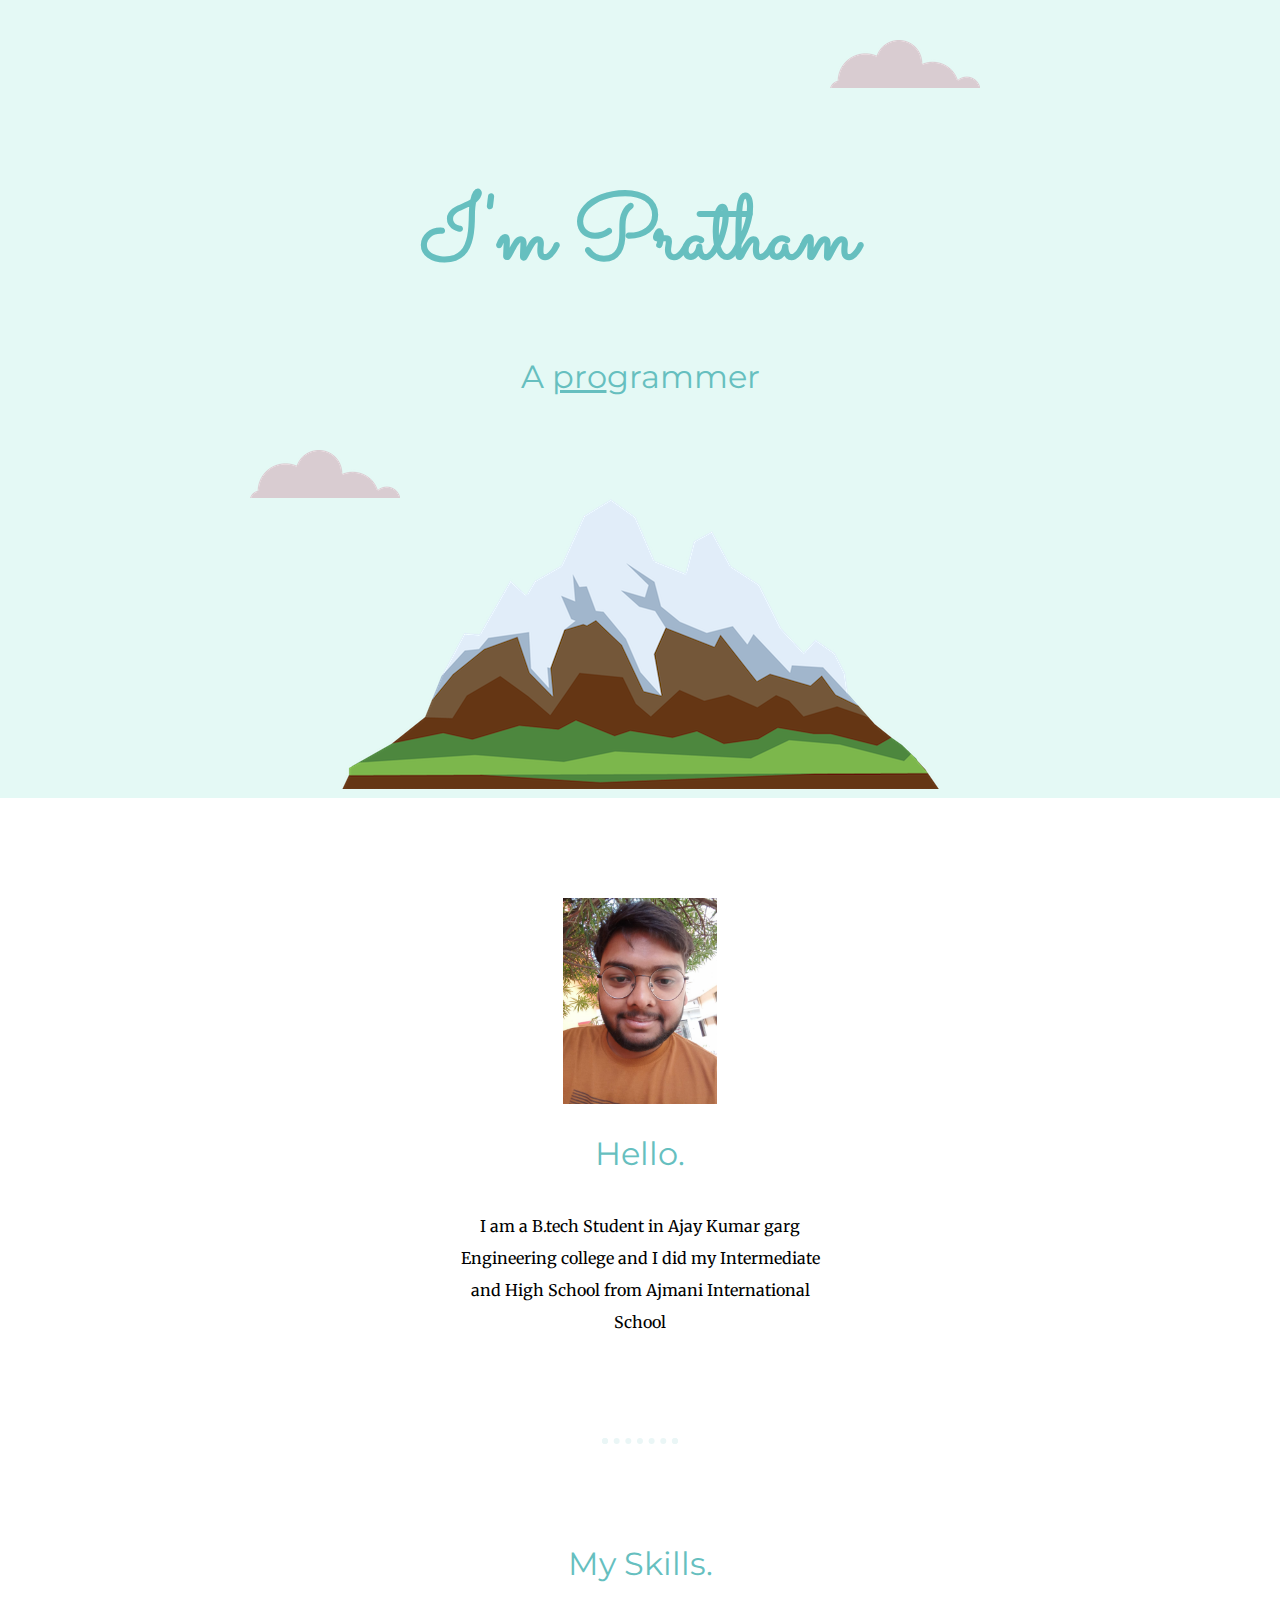
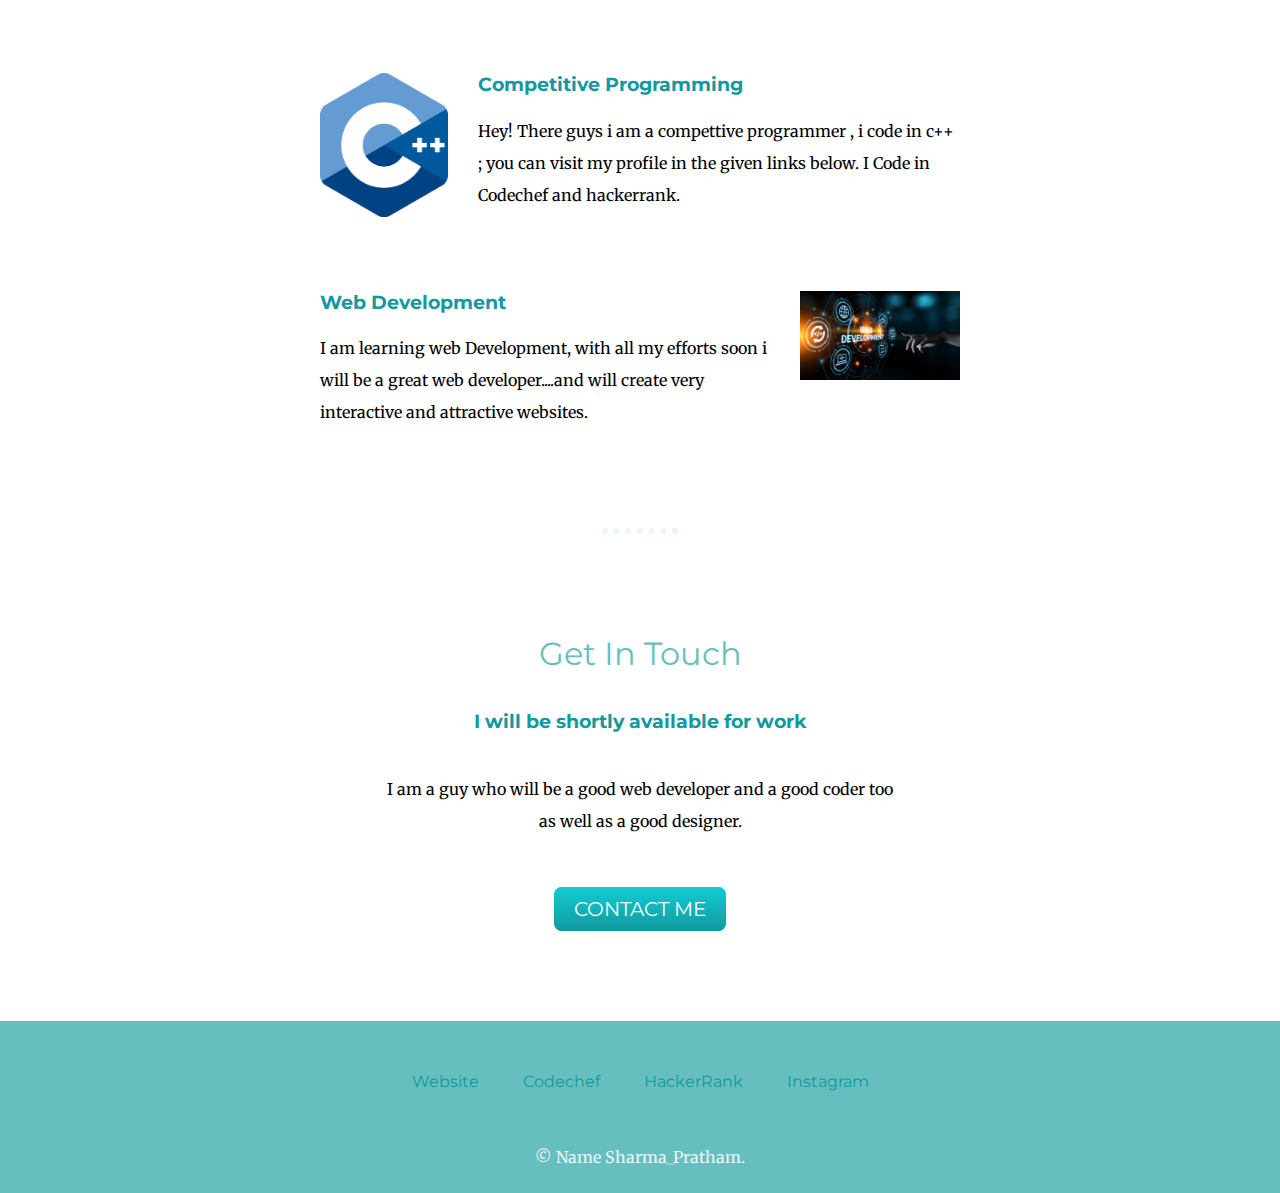
<file: index.html>
<!DOCTYPE html>
<html lang="en" dir="ltr">
  <head>
    <meta charset="utf-8">
    <title>MY WEBSITE</title>
    <link rel="stylesheet" href="styles.css">
    <link rel="icon" href="favicon.ico">
    <link rel="preconnect" href="https://fonts.googleapis.com">
<link rel="preconnect" href="https://fonts.gstatic.com" crossorigin>
<link href="https://fonts.googleapis.com/css2?family=Merriweather&family=Montserrat&family=Sacramento&display=swap" rel="stylesheet">
  </head>
  <body>
    <div class="top-container">
        <img class="top-cloud" src="cloud.png" alt="An image of cloud">
      <h1>I'm Pratham</h1>
      <h2>A <span class="pro">pro</span>grammer</h2>
    <img class="bottom-cloud" src="cloud.png" alt="An image of cloud">
    <img src="mountain.png" alt="An image of cloud">
  </div>

    <div class="middle-container">
      <div class="profile">
        <img src="IMAGES.jpeg" alt="An image of Mine" class="my-img">
        <h2>Hello.</h2>
        <p class="intro">I am a B.tech Student in Ajay Kumar garg Engineering college and I did my Intermediate and High School from Ajmani International School</p>
      </div>
      <hr>

      <div class="skills">

        <h2>My Skills.</h2>

        <div class="skill-row">
          <img class="code-img" src="c++.png" alt="An image of C++ logo" >
          <h3>Competitive Programming</h3>
          <p>Hey! There guys i am a compettive programmer , i code in c++ ; you can visit my profile in the given links below. I Code in Codechef and hackerrank. </p>
        </div>

        <div class="skill-row">
          <img class="Development-img" src="web-dev.jpg" alt="An image of Web D" >
          <h3>Web Development</h3>
          <p>I am learning web Development, with all my efforts soon i will be a great web developer....and will create very interactive and attractive websites.</p>
        </div>

      </div>
      <hr>
      <div class="contact-me">
        <h2>Get In Touch</h2>
        <h3>I will be shortly available for work</h3>
        <p class="contact-message">I am a guy who will be a good web developer and a good coder too as well as a good designer.</p>
        <a class="btn" href="mailto:coderguy2024@gmail.com">CONTACT ME</a>
      </div>
    </div>


    <div class="bottom-container">
      <a class="footer-link" href="https://pratham2024.github.io/cv/">Website</a>
      <a class="footer-link" href="">Codechef</a>
      <a class="footer-link" href="https://www.hackerrank.com/sharmapratham751">HackerRank</a>
      <a class="footer-link" href="https://www.instagram.com/sharma_pratham_02/">Instagram</a>
      <p class="copyright">© Name Sharma_Pratham.</p>
    </div>

  </body>
</html>
</file>
<file: styles.css>
.top-container{
  background-color:#E4F9F5;
  position:relative;
  padding-top:100px;
  font-size: 200%;
}
.middle-container{
  margin:100px auto;
}

body{
  /* background-color: #FEFBE7; */
  margin:0;
  padding: 0;
  text-align: center;
font-family: 'Merriweather', serif;

}

h1{
  font-size: 5.625rem;
  margin:50px auto 0 auto;
  font-family: 'Sacramento', cursive;
  color: #66BFBF;
  line-height: 2;
  /* 16 px =100% =1em in font-size   90px=5.625em=562.5% */
  /* px static size hai change nai hota...or ye em % dynamic size hai change ho jate hai */
  /* agr body mai size badhayenge to..h1 mai add hoke badhega!! */
}

h2{
  font-size: 2rem;
  font-family: 'Montserrat', sans-serif;
  color: #66BFBF;
  font-weight: normal;
  padding-bottom: 10px;
}

h3{
  font-family: 'Montserrat', sans-serif;
color:  #11999E;
}

.pro{
  text-decoration: underline;
}

.intro{
  width: 30%;
  margin:auto;
}

p{
  line-height: 2;
}

a{
  color:  #11999E;
  font-family: 'Montserrat', sans-serif;
  margin:10px 20px;
  text-decoration: none;
}

a:hover{
  color: #EAF6F6;
}

hr{
  border:dotted #EAF6F6 6px;
  width:5%;
  margin:100px auto;
  border-bottom: none;
}

.skill-row{
  width:50%;
  margin: 80px auto 80px auto;
  text-align: left;
}
.top-cloud{
  position: absolute;
  right:300px;
  top:40px;
}
.bottom-cloud{
  position: absolute;
  left:250px;
  bottom: 300px;
}
.code-img{
  width:20%;
  float: left;
  margin-right: 30px;

}
.Development-img{
  width:25%;
  float: right;
  margin-left: 30px;
}

.my-img{
  width:12%;
}

.contact-message{
  width:40%;
  margin : 40px auto 60px;
}

.copyright{
  margin-top:50px;
  margin-bottom: 0px;
  color:#EAF6F6;
}

.bottom-container{
  background-color: #66BFBF;
  padding: 50px 0 20px;
  /* margin-bottom: 0; */
}

.btn {
  background: #11cdd4;
  background-image: -webkit-linear-gradient(top, #11cdd4, #11999e);
  background-image: -moz-linear-gradient(top, #11cdd4, #11999e);
  background-image: -ms-linear-gradient(top, #11cdd4, #11999e);
  background-image: -o-linear-gradient(top, #11cdd4, #11999e);
  background-image: linear-gradient(to bottom, #11cdd4, #11999e);
  -webkit-border-radius: 8;
  -moz-border-radius: 8;
  border-radius: 8px;
  font-family: 'Montserrat', sans-serif;
  color: #ffffff;
  font-size: 20px;
  padding: 10px 20px 10px 20px;
  text-decoration: none;
}

.btn:hover {
  background: #30e3cb;
  background-image: -webkit-linear-gradient(top, #30e3cb, #2bc4ad);
  background-image: -moz-linear-gradient(top, #30e3cb, #2bc4ad);
  background-image: -ms-linear-gradient(top, #30e3cb, #2bc4ad);
  background-image: -o-linear-gradient(top, #30e3cb, #2bc4ad);
  background-image: linear-gradient(to bottom, #30e3cb, #2bc4ad);
  text-decoration: none;
}
</file>
